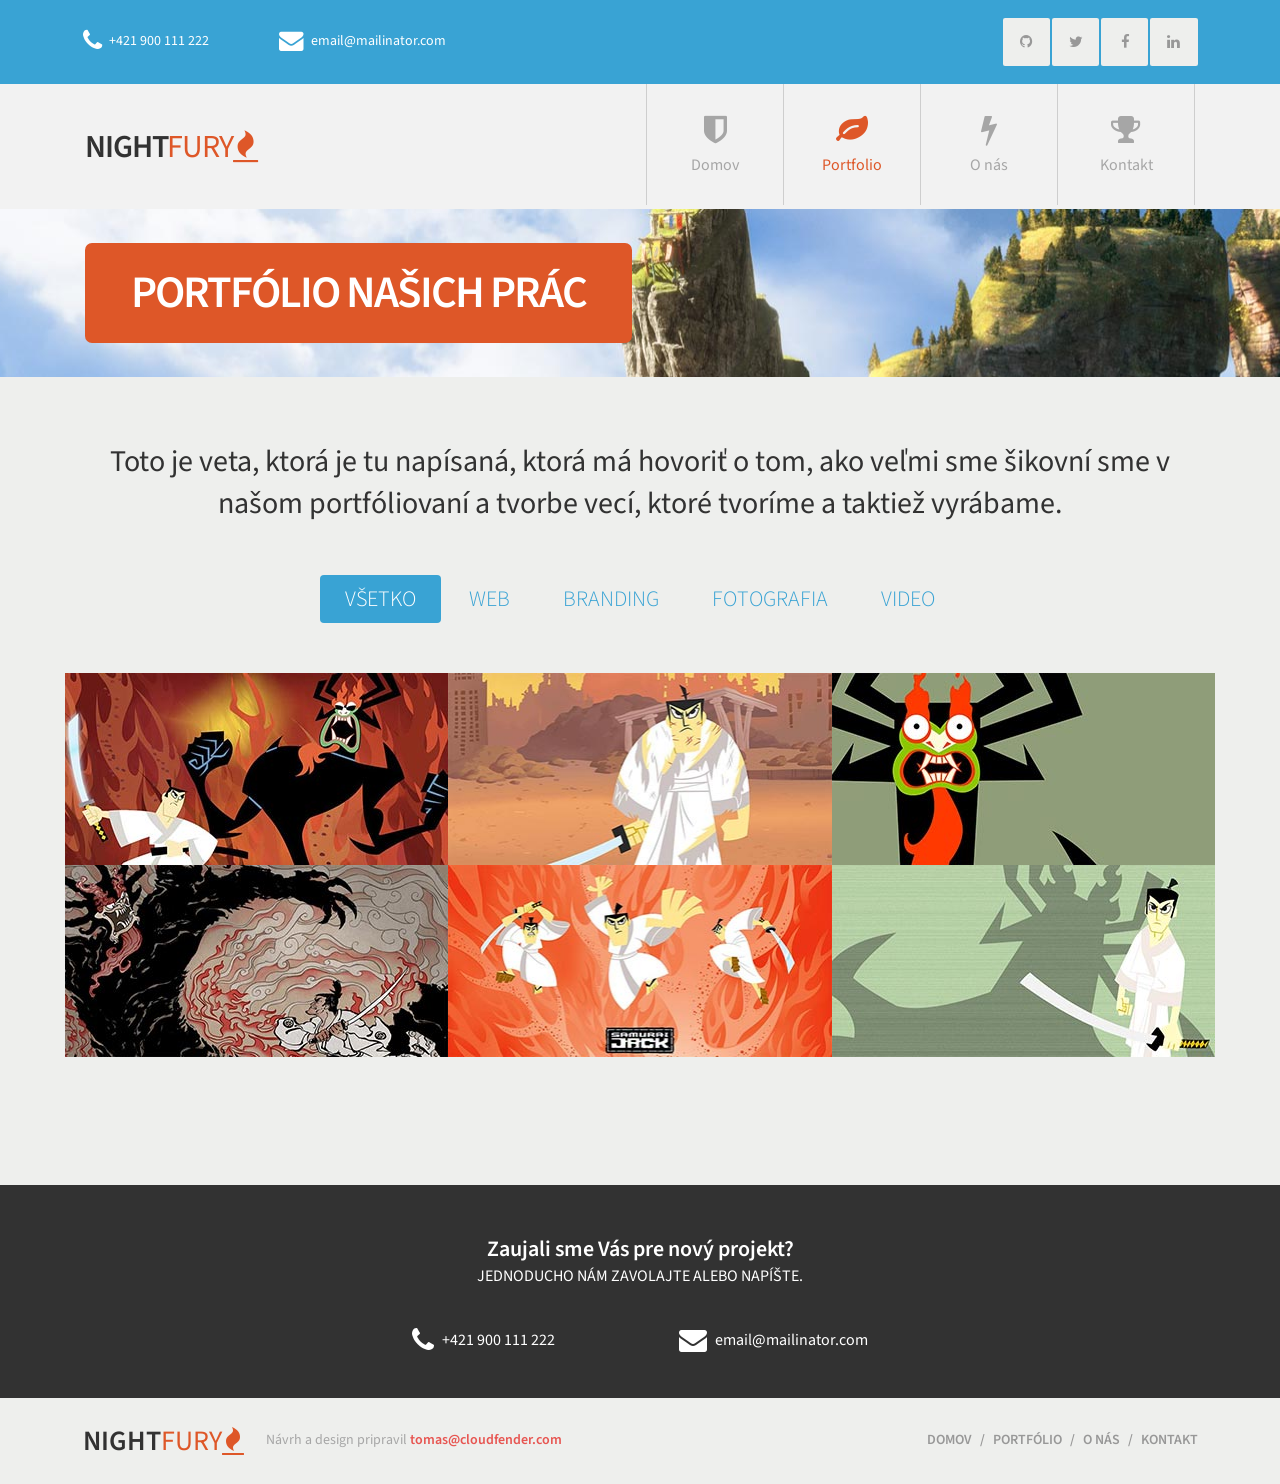
<file: index.html>
<!DOCTYPE html>
<html>
<head>
	<meta charset="utf-8">
	<title>Nightfury</title>

	<link rel="stylesheet" href="http://fonts.googleapis.com/css?family=Source+Sans+Pro:300,400,600&amp;subset=latin,latin-ext">
	<link rel="stylesheet" href="css/font-awesome.css">
	<link rel="stylesheet" href="css/normalize.css">
	<link rel="stylesheet" href="css/style.css">

	<meta name="viewport" content="width=device-width, initial-scale=1">

	<script src="js/jquery-2.1.1.min.js"></script>
	<!--[if lt IE 9]>
		<script src="http://cdnjs.cloudflare.com/ajax/libs/html5shiv/3.7.2/html5shiv.min.js"></script>
	<![endif]-->
</head>
<body>

	<header>
		<div class="contact-bar">
			<div class="container">
				<ul class="menu personal">
					<li><i class="fa fa-phone"></i><a href="tel:+421900111222">+421 900 111 222</a></li>
					<li><i class="fa fa-envelope"></i><a href="mailto:email@mailinator.com">email@mailinator.com</a></li>
				</ul>
				<ul class="menu social">
					<li><a href="#" class="social-icon"><i class="fa fa-github"></i></a></li>
					<li><a href="#" class="social-icon"><i class="fa fa-twitter"></i></a></li>
					<li><a href="#" class="social-icon"><i class="fa fa-facebook"></i></a></li>
					<li><a href="#" class="social-icon"><i class="fa fa-linkedin"></i></a></li>
				</ul>
			</div>
		</div>
		<div class="nav-bar">
			<div class="container">
				<h1 class="logo">
					<a href="#">
						<strong>NIGHT</strong>FURY<i class="fa fa-fire"></i>
					</a>
				</h1>

				<nav class="group">
					<ul class="menu navigation">
						<li><a href="index.html"><i class="fa fa-shield fa-2x"></i> Domov</a></li>
						<li class="selected"><a href="portfolio.html"><i class="fa fa-leaf fa-2x"></i> Portfolio</a></li>
						<li><a href="about.html"><i class="fa fa-bolt fa-2x"></i> O nás</a></li>
						<li><a href="contact.html"><i class="fa fa-trophy fa-2x"></i> Kontakt</a></li>
					</ul>
				</nav>
			</div>
		</div>
	</header>

	<main>
		<article>
			<header class="post-header">
				<div class="container">
					<h1 class="post-title">Portfólio našich prác</h1>
				</div>
			</header>
			<div class="post-content">
				<div class="container">

					<h2 class="text-center">Toto je veta, ktorá je tu napísaná, ktorá má hovoriť o tom, ako veľmi sme šikovní sme v našom portfóliovaní a tvorbe vecí, ktoré tvoríme a taktiež vyrábame.</h2>

					<ul class="menu controls">
						<li data-from="left" class="selected"><a href="#vsetko">Všetko</a></li>
						<li data-from="right"><a href="web.html">Web</a></li>
						<li data-from="left"><a href="branding.html">Branding</a></li>
						<li data-from="right"><a href="fotografia.html">Fotografia</a></li>
						<li data-from="left"><a href="video.html">Video</a></li>
					</ul>

				</div>

				<section class="gallery">
					<div class="gallery-set container" id="vsetko">
						<a href="img/samurai/image-1.jpg">
							<img src="img/samurai/thumb-1.jpg" height="192" width="383" alt="jackie boy">
						</a>
						<a href="img/samurai/image-2.jpg">
							<img src="img/samurai/thumb-2.jpg" height="192" width="383" alt="jackie boy">
						</a>
						<a href="img/samurai/image-3.jpg">
							<img src="img/samurai/thumb-3.jpg" height="192" width="383" alt="jackie boy">
						</a>
						<a href="img/samurai/image-4.jpg">
							<img src="img/samurai/thumb-4.jpg" height="192" width="383" alt="jackie boy">
						</a>
						<a href="img/samurai/image-5.jpg">
							<img src="img/samurai/thumb-5.jpg" height="192" width="383" alt="jackie boy">
						</a>
						<a href="img/samurai/image-6.jpg">
							<img src="img/samurai/thumb-6.jpg" height="192" width="383" alt="jackie boy">
						</a>
					</div>
				</section>
			</div>
		</article>
	</main>

	<aside class="pre-footer">
		<div class="container">
			<p>
				<strong>Zaujali sme Vás pre nový projekt?</strong>
				Jednoducho nám zavolajte alebo napíšte.
			</p>

			<ul class="menu personal">
				<li><i class="fa fa-phone"></i><a href="tel:+421900111222">+421 900 111 222</a></li>
				<li><i class="fa fa-envelope"></i><a href="mailto:email@mailinator.com">email@mailinator.com</a></li>
			</ul>
		</div>
	</aside>

	<footer>
		<div class="container">
			<p class="logo">
				<strong>NIGHT</strong>FURY<i class="fa fa-fire"></i>
			</p>
			<p class="author">
				Návrh a design pripravil <a href="mailto:tomas@cloudfender.com">tomas@cloudfender.com</a>
			</p>
			<ul class="menu nav-footer">
				<li><a href="index.html">Domov</a></li>
				<li><a href="portfolio.html">Portfólio</a></li>
				<li><a href="about.html">O nás</a></li>
				<li><a href="contact.html">Kontakt</a></li>
			</ul>
		</div>
	</footer>

	<!-- scripts -->
	<script src="js/lightbox.js"></script>

</body>
</html>
</file>
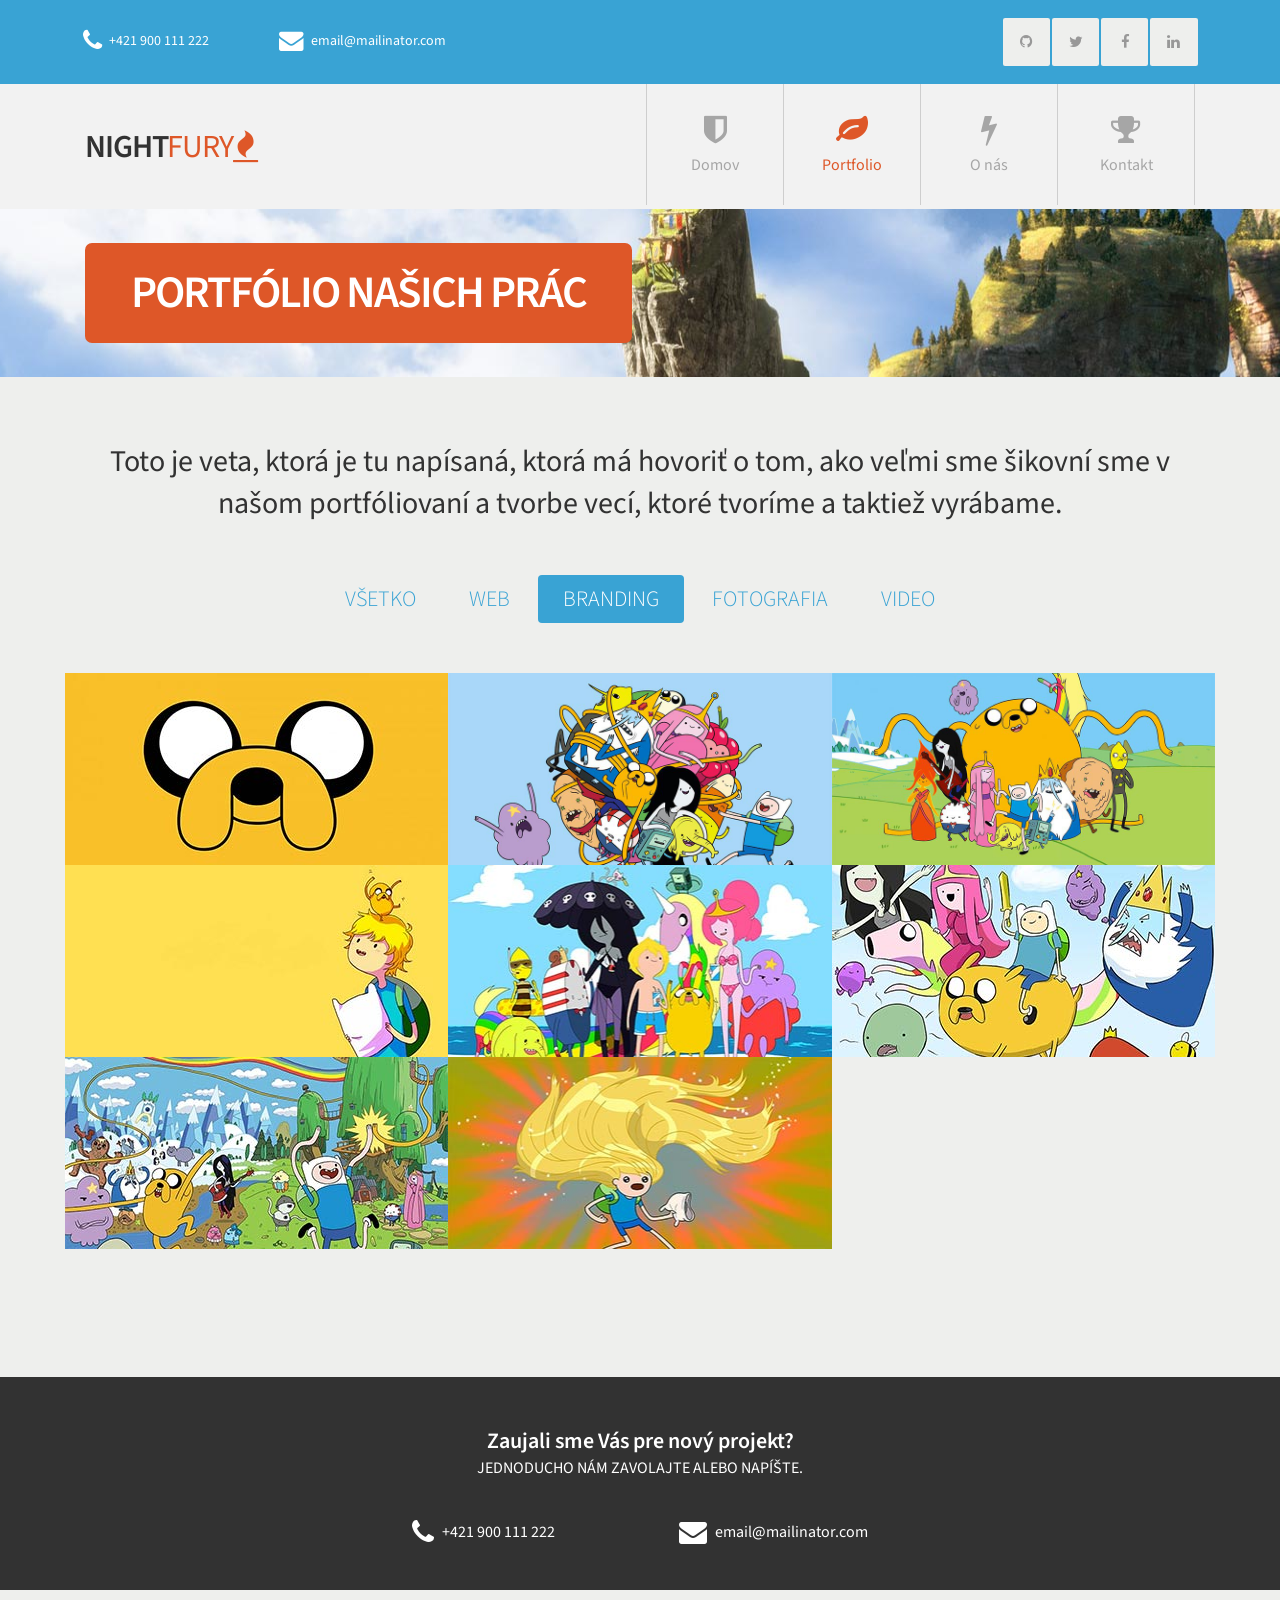
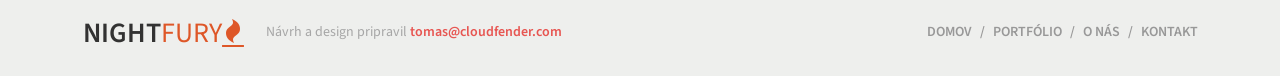
<file: branding.html>
<!DOCTYPE html>
<html>
<head>
	<meta charset="utf-8">
	<title>Nightfury</title>

	<link rel="stylesheet" href="http://fonts.googleapis.com/css?family=Source+Sans+Pro:300,400,600&amp;subset=latin,latin-ext">
	<link rel="stylesheet" href="css/font-awesome.css">
	<link rel="stylesheet" href="css/normalize.css">
	<link rel="stylesheet" href="css/style.css">

	<meta name="viewport" content="width=device-width, initial-scale=1">

	<script src="js/jquery-2.1.1.min.js"></script>
	<!--[if lt IE 9]>
		<script src="http://cdnjs.cloudflare.com/ajax/libs/html5shiv/3.7.2/html5shiv.min.js"></script>
	<![endif]-->
</head>
<body>

	<header>
		<div class="contact-bar">
			<div class="container">
				<ul class="menu personal">
					<li><i class="fa fa-phone"></i><a href="tel:+421900111222">+421 900 111 222</a></li>
					<li><i class="fa fa-envelope"></i><a href="mailto:email@mailinator.com">email@mailinator.com</a></li>
				</ul>
				<ul class="menu social">
					<li><a href="#" class="social-icon"><i class="fa fa-github"></i></a></li>
					<li><a href="#" class="social-icon"><i class="fa fa-twitter"></i></a></li>
					<li><a href="#" class="social-icon"><i class="fa fa-facebook"></i></a></li>
					<li><a href="#" class="social-icon"><i class="fa fa-linkedin"></i></a></li>
				</ul>
			</div>
		</div>
		<div class="nav-bar">
			<div class="container">
				<h1 class="logo">
					<a href="#">
						<strong>NIGHT</strong>FURY<i class="fa fa-fire"></i>
					</a>
				</h1>

				<nav class="group">
					<ul class="menu navigation">
						<li><a href="index.html"><i class="fa fa-shield fa-2x"></i> Domov</a></li>
						<li class="selected"><a href="portfolio.html"><i class="fa fa-leaf fa-2x"></i> Portfolio</a></li>
						<li><a href="about.html"><i class="fa fa-bolt fa-2x"></i> O nás</a></li>
						<li><a href="contact.html"><i class="fa fa-trophy fa-2x"></i> Kontakt</a></li>
					</ul>
				</nav>
			</div>
		</div>
	</header>

	<main>
		<article>
			<header class="post-header">
				<div class="container">
					<h1 class="post-title">Portfólio našich prác</h1>
				</div>
			</header>
			<div class="post-content">
				<div class="container">

					<h2 class="text-center">Toto je veta, ktorá je tu napísaná, ktorá má hovoriť o tom, ako veľmi sme šikovní sme v našom portfóliovaní a tvorbe vecí, ktoré tvoríme a taktiež vyrábame.</h2>

					<ul class="menu controls">
						<li data-from="left"><a href="index.html">Všetko</a></li>
						<li data-from="right"><a href="web.html">Web</a></li>
						<li data-from="left" class="selected"><a href="#branding">Branding</a></li>
						<li data-from="right"><a href="fotografia.html">Fotografia</a></li>
						<li data-from="left"><a href="video.html">Video</a></li>
					</ul>

				</div>

				<section class="gallery">
					<div class="gallery-set container" id="branding">
						<a href="img/adventure/image-1.jpg">
							<img src="img/adventure/thumb-1.jpg" height="192" width="383" alt="the dog the human">
						</a>
						<a href="img/adventure/image-2.jpg">
							<img src="img/adventure/thumb-2.jpg" height="192" width="383" alt="the dog the human">
						</a>
						<a href="img/adventure/image-3.jpg">
							<img src="img/adventure/thumb-3.jpg" height="192" width="383" alt="the dog the human">
						</a>
						<a href="img/adventure/image-4.jpg">
							<img src="img/adventure/thumb-4.jpg" height="192" width="383" alt="the dog the human">
						</a>
						<a href="img/adventure/image-5.jpg">
							<img src="img/adventure/thumb-5.jpg" height="192" width="383" alt="the dog the human">
						</a>
						<a href="img/adventure/image-6.jpg">
							<img src="img/adventure/thumb-6.jpg" height="192" width="383" alt="the dog the human">
						</a>
						<a href="img/adventure/image-7.jpg">
							<img src="img/adventure/thumb-7.jpg" height="192" width="383" alt="the dog the human">
						</a>
						<a href="img/adventure/image-8.jpg">
							<img src="img/adventure/thumb-8.jpg" height="192" width="383" alt="the dog the human">
						</a>
					</div>
				</section>
			</div>
		</article>
	</main>

	<aside class="pre-footer">
		<div class="container">
			<p>
				<strong>Zaujali sme Vás pre nový projekt?</strong>
				Jednoducho nám zavolajte alebo napíšte.
			</p>

			<ul class="menu personal">
				<li><i class="fa fa-phone"></i><a href="tel:+421900111222">+421 900 111 222</a></li>
				<li><i class="fa fa-envelope"></i><a href="mailto:email@mailinator.com">email@mailinator.com</a></li>
			</ul>
		</div>
	</aside>

	<footer>
		<div class="container">
			<p class="logo">
				<strong>NIGHT</strong>FURY<i class="fa fa-fire"></i>
			</p>
			<p class="author">
				Návrh a design pripravil <a href="mailto:tomas@cloudfender.com">tomas@cloudfender.com</a>
			</p>
			<ul class="menu nav-footer">
				<li><a href="index.html">Domov</a></li>
				<li><a href="portfolio.html">Portfólio</a></li>
				<li><a href="about.html">O nás</a></li>
				<li><a href="contact.html">Kontakt</a></li>
			</ul>
		</div>
	</footer>

	<!-- scripts -->
	<script src="js/lightbox.js"></script>

</body>
</html>
</file>
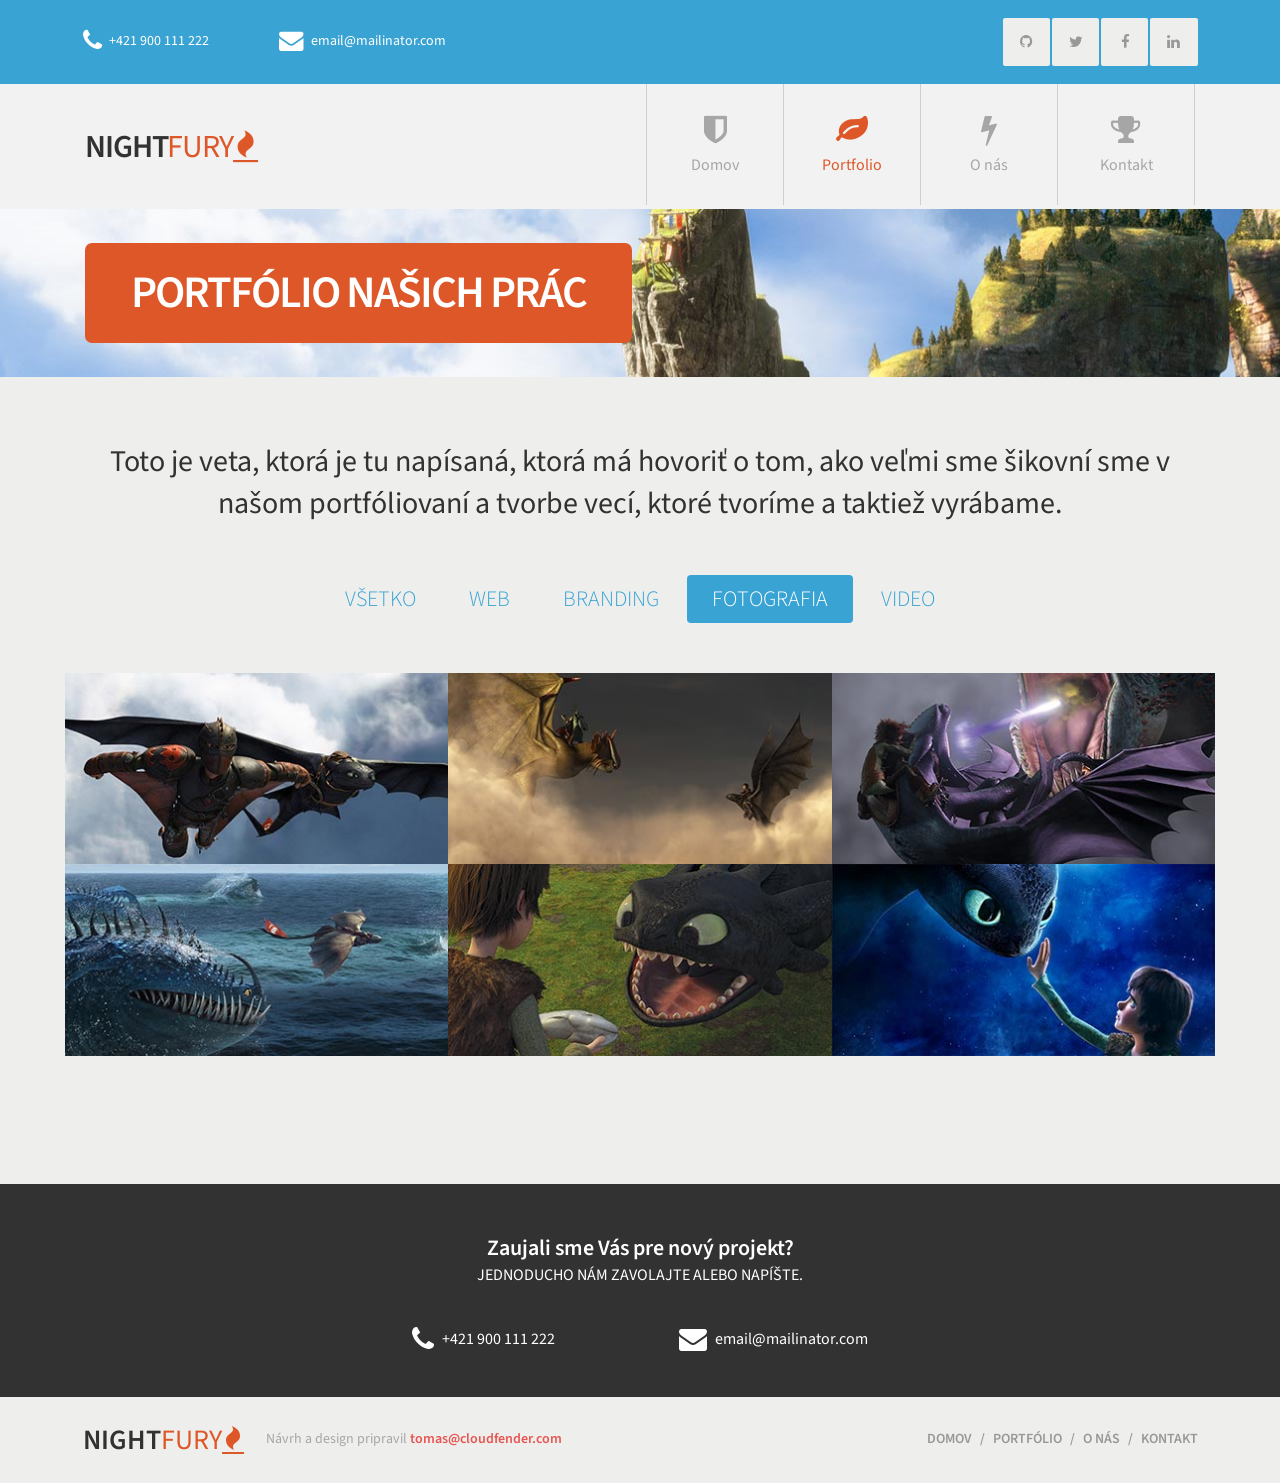
<file: fotografia.html>
<!DOCTYPE html>
<html>
<head>
	<meta charset="utf-8">
	<title>Nightfury</title>

	<link rel="stylesheet" href="http://fonts.googleapis.com/css?family=Source+Sans+Pro:300,400,600&amp;subset=latin,latin-ext">
	<link rel="stylesheet" href="css/font-awesome.css">
	<link rel="stylesheet" href="css/normalize.css">
	<link rel="stylesheet" href="css/style.css">

	<meta name="viewport" content="width=device-width, initial-scale=1">

	<script src="js/jquery-2.1.1.min.js"></script>
	<!--[if lt IE 9]>
		<script src="http://cdnjs.cloudflare.com/ajax/libs/html5shiv/3.7.2/html5shiv.min.js"></script>
	<![endif]-->
</head>
<body>

	<header>
		<div class="contact-bar">
			<div class="container">
				<ul class="menu personal">
					<li><i class="fa fa-phone"></i><a href="tel:+421900111222">+421 900 111 222</a></li>
					<li><i class="fa fa-envelope"></i><a href="mailto:email@mailinator.com">email@mailinator.com</a></li>
				</ul>
				<ul class="menu social">
					<li><a href="#" class="social-icon"><i class="fa fa-github"></i></a></li>
					<li><a href="#" class="social-icon"><i class="fa fa-twitter"></i></a></li>
					<li><a href="#" class="social-icon"><i class="fa fa-facebook"></i></a></li>
					<li><a href="#" class="social-icon"><i class="fa fa-linkedin"></i></a></li>
				</ul>
			</div>
		</div>
		<div class="nav-bar">
			<div class="container">
				<h1 class="logo">
					<a href="#">
						<strong>NIGHT</strong>FURY<i class="fa fa-fire"></i>
					</a>
				</h1>

				<nav class="group">
					<ul class="menu navigation">
						<li><a href="index.html"><i class="fa fa-shield fa-2x"></i> Domov</a></li>
						<li class="selected"><a href="portfolio.html"><i class="fa fa-leaf fa-2x"></i> Portfolio</a></li>
						<li><a href="about.html"><i class="fa fa-bolt fa-2x"></i> O nás</a></li>
						<li><a href="contact.html"><i class="fa fa-trophy fa-2x"></i> Kontakt</a></li>
					</ul>
				</nav>
			</div>
		</div>
	</header>

	<main>
		<article>
			<header class="post-header">
				<div class="container">
					<h1 class="post-title">Portfólio našich prác</h1>
				</div>
			</header>
			<div class="post-content">
				<div class="container">

					<h2 class="text-center">Toto je veta, ktorá je tu napísaná, ktorá má hovoriť o tom, ako veľmi sme šikovní sme v našom portfóliovaní a tvorbe vecí, ktoré tvoríme a taktiež vyrábame.</h2>

					<ul class="menu controls">
						<li data-from="left"><a href="index.html">Všetko</a></li>
						<li data-from="right"><a href="web.html">Web</a></li>
						<li data-from="left"><a href="#branding">Branding</a></li>
						<li data-from="right" class="selected"><a href="#fotografia">Fotografia</a></li>
						<li data-from="left"><a href="video.html">Video</a></li>
					</ul>

				</div>

				<section class="gallery">
					<div class="gallery-set container" id="fotografia">
						<a href="img/dragon/image-1.jpg">
							<img src="img/dragon/thumb-1.jpg" height="192" width="383" alt="training dragons">
						</a>
						<a href="img/dragon/image-2.jpg">
							<img src="img/dragon/thumb-2.jpg" height="192" width="383" alt="training dragons">
						</a>
						<a href="img/dragon/image-3.jpg">
							<img src="img/dragon/thumb-3.jpg" height="192" width="383" alt="training dragons">
						</a>
						<a href="img/dragon/image-4.jpg">
							<img src="img/dragon/thumb-4.jpg" height="192" width="383" alt="training dragons">
						</a>
						<a href="img/dragon/image-5.jpg">
							<img src="img/dragon/thumb-5.jpg" height="192" width="383" alt="training dragons">
						</a>
						<a href="img/dragon/image-6.jpg">
							<img src="img/dragon/thumb-6.jpg" height="192" width="383" alt="training dragons">
						</a>
					</div>
				</section>
			</div>
		</article>
	</main>

	<aside class="pre-footer">
		<div class="container">
			<p>
				<strong>Zaujali sme Vás pre nový projekt?</strong>
				Jednoducho nám zavolajte alebo napíšte.
			</p>

			<ul class="menu personal">
				<li><i class="fa fa-phone"></i><a href="tel:+421900111222">+421 900 111 222</a></li>
				<li><i class="fa fa-envelope"></i><a href="mailto:email@mailinator.com">email@mailinator.com</a></li>
			</ul>
		</div>
	</aside>

	<footer>
		<div class="container">
			<p class="logo">
				<strong>NIGHT</strong>FURY<i class="fa fa-fire"></i>
			</p>
			<p class="author">
				Návrh a design pripravil <a href="mailto:tomas@cloudfender.com">tomas@cloudfender.com</a>
			</p>
			<ul class="menu nav-footer">
				<li><a href="index.html">Domov</a></li>
				<li><a href="portfolio.html">Portfólio</a></li>
				<li><a href="about.html">O nás</a></li>
				<li><a href="contact.html">Kontakt</a></li>
			</ul>
		</div>
	</footer>

	<!-- scripts -->
	<script src="js/lightbox.js"></script>

</body>
</html>
</file>
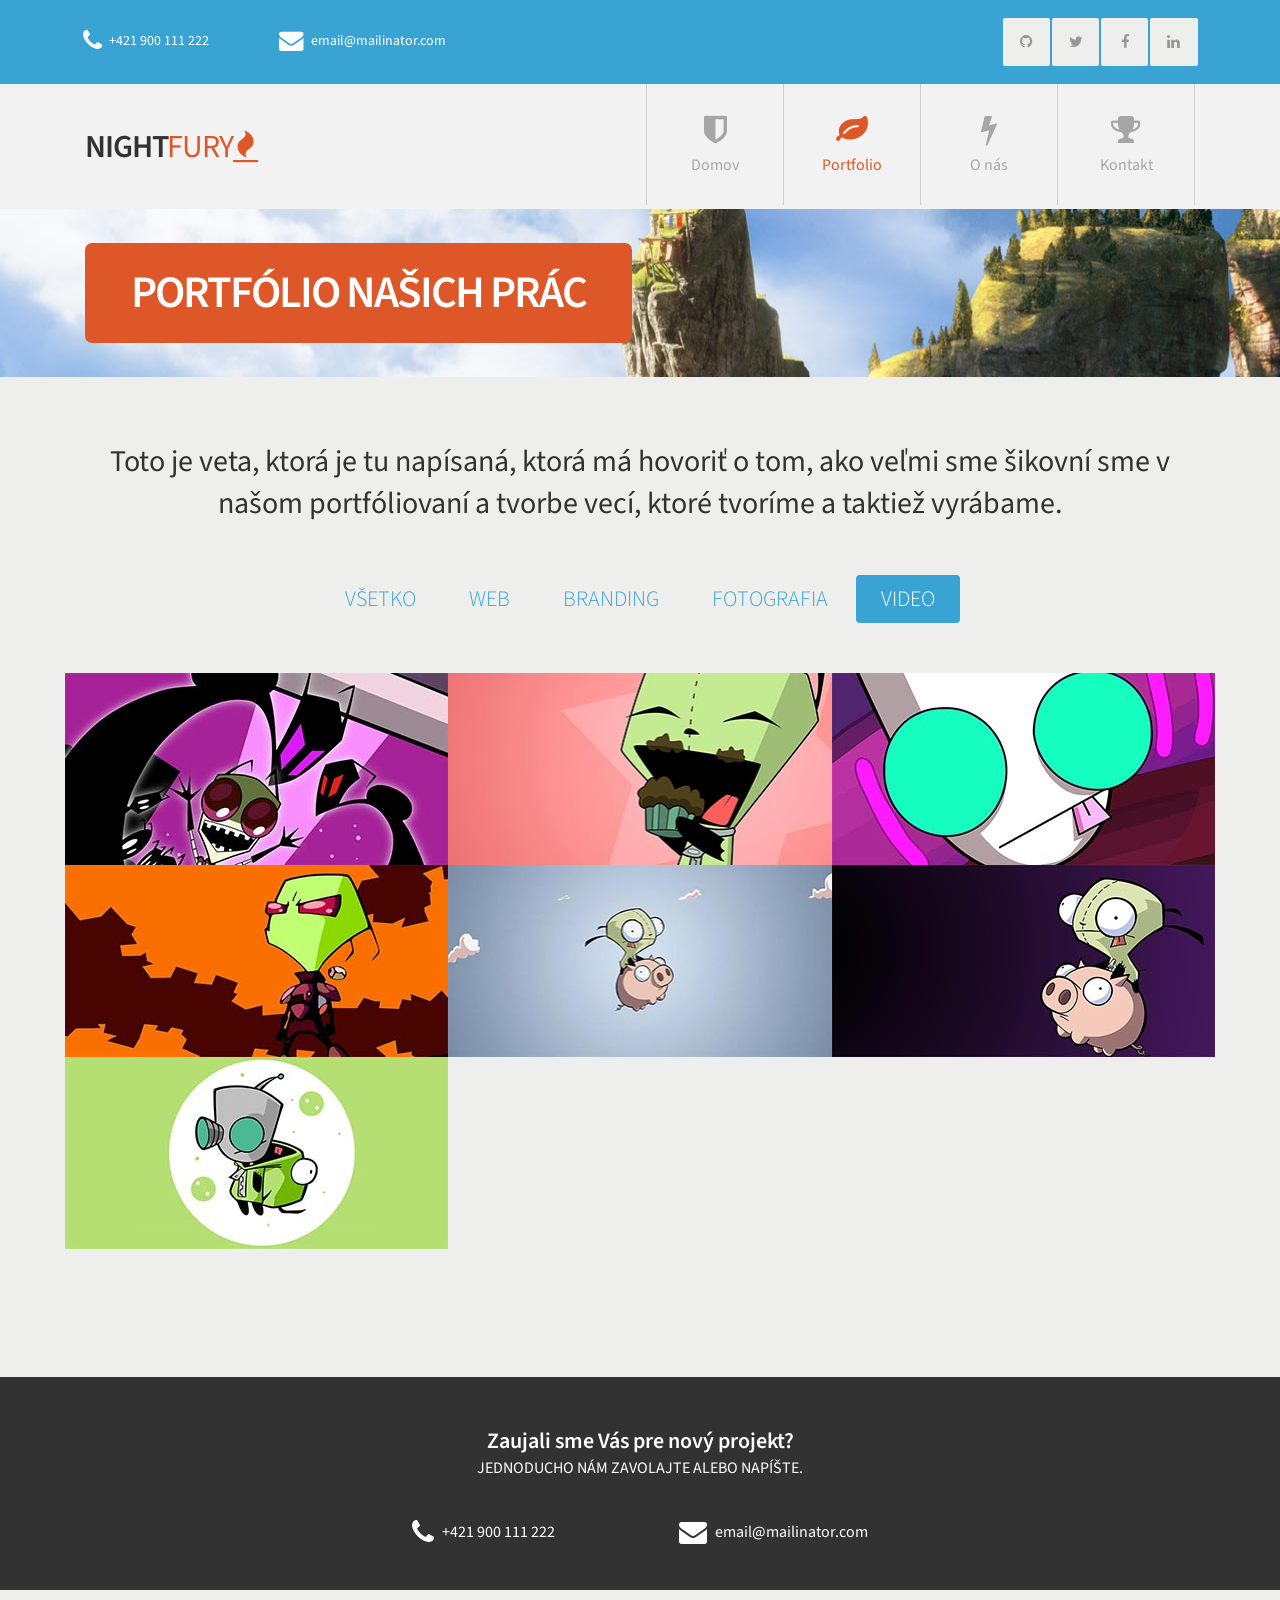
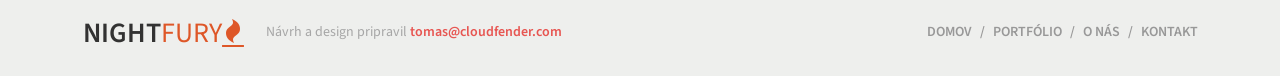
<file: video.html>
<!DOCTYPE html>
<html>
<head>
	<meta charset="utf-8">
	<title>Nightfury</title>

	<link rel="stylesheet" href="http://fonts.googleapis.com/css?family=Source+Sans+Pro:300,400,600&amp;subset=latin,latin-ext">
	<link rel="stylesheet" href="css/font-awesome.css">
	<link rel="stylesheet" href="css/normalize.css">
	<link rel="stylesheet" href="css/style.css">

	<meta name="viewport" content="width=device-width, initial-scale=1">

	<script src="js/jquery-2.1.1.min.js"></script>
	<!--[if lt IE 9]>
		<script src="http://cdnjs.cloudflare.com/ajax/libs/html5shiv/3.7.2/html5shiv.min.js"></script>
	<![endif]-->
</head>
<body>

	<header>
		<div class="contact-bar">
			<div class="container">
				<ul class="menu personal">
					<li><i class="fa fa-phone"></i><a href="tel:+421900111222">+421 900 111 222</a></li>
					<li><i class="fa fa-envelope"></i><a href="mailto:email@mailinator.com">email@mailinator.com</a></li>
				</ul>
				<ul class="menu social">
					<li><a href="#" class="social-icon"><i class="fa fa-github"></i></a></li>
					<li><a href="#" class="social-icon"><i class="fa fa-twitter"></i></a></li>
					<li><a href="#" class="social-icon"><i class="fa fa-facebook"></i></a></li>
					<li><a href="#" class="social-icon"><i class="fa fa-linkedin"></i></a></li>
				</ul>
			</div>
		</div>
		<div class="nav-bar">
			<div class="container">
				<h1 class="logo">
					<a href="#">
						<strong>NIGHT</strong>FURY<i class="fa fa-fire"></i>
					</a>
				</h1>

				<nav class="group">
					<ul class="menu navigation">
						<li><a href="index.html"><i class="fa fa-shield fa-2x"></i> Domov</a></li>
						<li class="selected"><a href="portfolio.html"><i class="fa fa-leaf fa-2x"></i> Portfolio</a></li>
						<li><a href="about.html"><i class="fa fa-bolt fa-2x"></i> O nás</a></li>
						<li><a href="contact.html"><i class="fa fa-trophy fa-2x"></i> Kontakt</a></li>
					</ul>
				</nav>
			</div>
		</div>
	</header>

	<main>
		<article>
			<header class="post-header">
				<div class="container">
					<h1 class="post-title">Portfólio našich prác</h1>
				</div>
			</header>
			<div class="post-content">
				<div class="container">

					<h2 class="text-center">Toto je veta, ktorá je tu napísaná, ktorá má hovoriť o tom, ako veľmi sme šikovní sme v našom portfóliovaní a tvorbe vecí, ktoré tvoríme a taktiež vyrábame.</h2>

					<ul class="menu controls">
						<li data-from="left"><a href="index.html">Všetko</a></li>
						<li data-from="right"><a href="web.html">Web</a></li>
						<li data-from="left"><a href="branding.html">Branding</a></li>
						<li data-from="right"><a href="fotografia.html">Fotografia</a></li>
						<li data-from="left" class="selected"><a href="#video">Video</a></li>
					</ul>

				</div>

				<section class="gallery">
					<div class="gallery-set container" id="video">
						<a href="img/zim/image-1.jpg">
							<img src="img/zim/thumb-1.jpg" height="192" width="383" alt="space invader">
						</a>
						<a href="img/zim/image-2.jpg">
							<img src="img/zim/thumb-2.jpg" height="192" width="383" alt="space invader">
						</a>
						<a href="img/zim/image-3.jpg">
							<img src="img/zim/thumb-3.jpg" height="192" width="383" alt="space invader">
						</a>
						<a href="img/zim/image-4.jpg">
							<img src="img/zim/thumb-4.jpg" height="192" width="383" alt="space invader">
						</a>
						<a href="img/zim/image-5.jpg">
							<img src="img/zim/thumb-5.jpg" height="192" width="383" alt="space invader">
						</a>
						<a href="img/zim/image-6.jpg">
							<img src="img/zim/thumb-6.jpg" height="192" width="383" alt="space invader">
						</a>
						<a href="img/zim/image-7.jpg">
							<img src="img/zim/thumb-7.jpg" height="192" width="383" alt="space invader">
						</a>
					</div>
				</section>
			</div>
		</article>
	</main>

	<aside class="pre-footer">
		<div class="container">
			<p>
				<strong>Zaujali sme Vás pre nový projekt?</strong>
				Jednoducho nám zavolajte alebo napíšte.
			</p>

			<ul class="menu personal">
				<li><i class="fa fa-phone"></i><a href="tel:+421900111222">+421 900 111 222</a></li>
				<li><i class="fa fa-envelope"></i><a href="mailto:email@mailinator.com">email@mailinator.com</a></li>
			</ul>
		</div>
	</aside>

	<footer>
		<div class="container">
			<p class="logo">
				<strong>NIGHT</strong>FURY<i class="fa fa-fire"></i>
			</p>
			<p class="author">
				Návrh a design pripravil <a href="mailto:tomas@cloudfender.com">tomas@cloudfender.com</a>
			</p>
			<ul class="menu nav-footer">
				<li><a href="index.html">Domov</a></li>
				<li><a href="portfolio.html">Portfólio</a></li>
				<li><a href="about.html">O nás</a></li>
				<li><a href="contact.html">Kontakt</a></li>
			</ul>
		</div>
	</footer>

	<!-- scripts -->
	<script src="js/lightbox.js"></script>

</body>
</html>
</file>
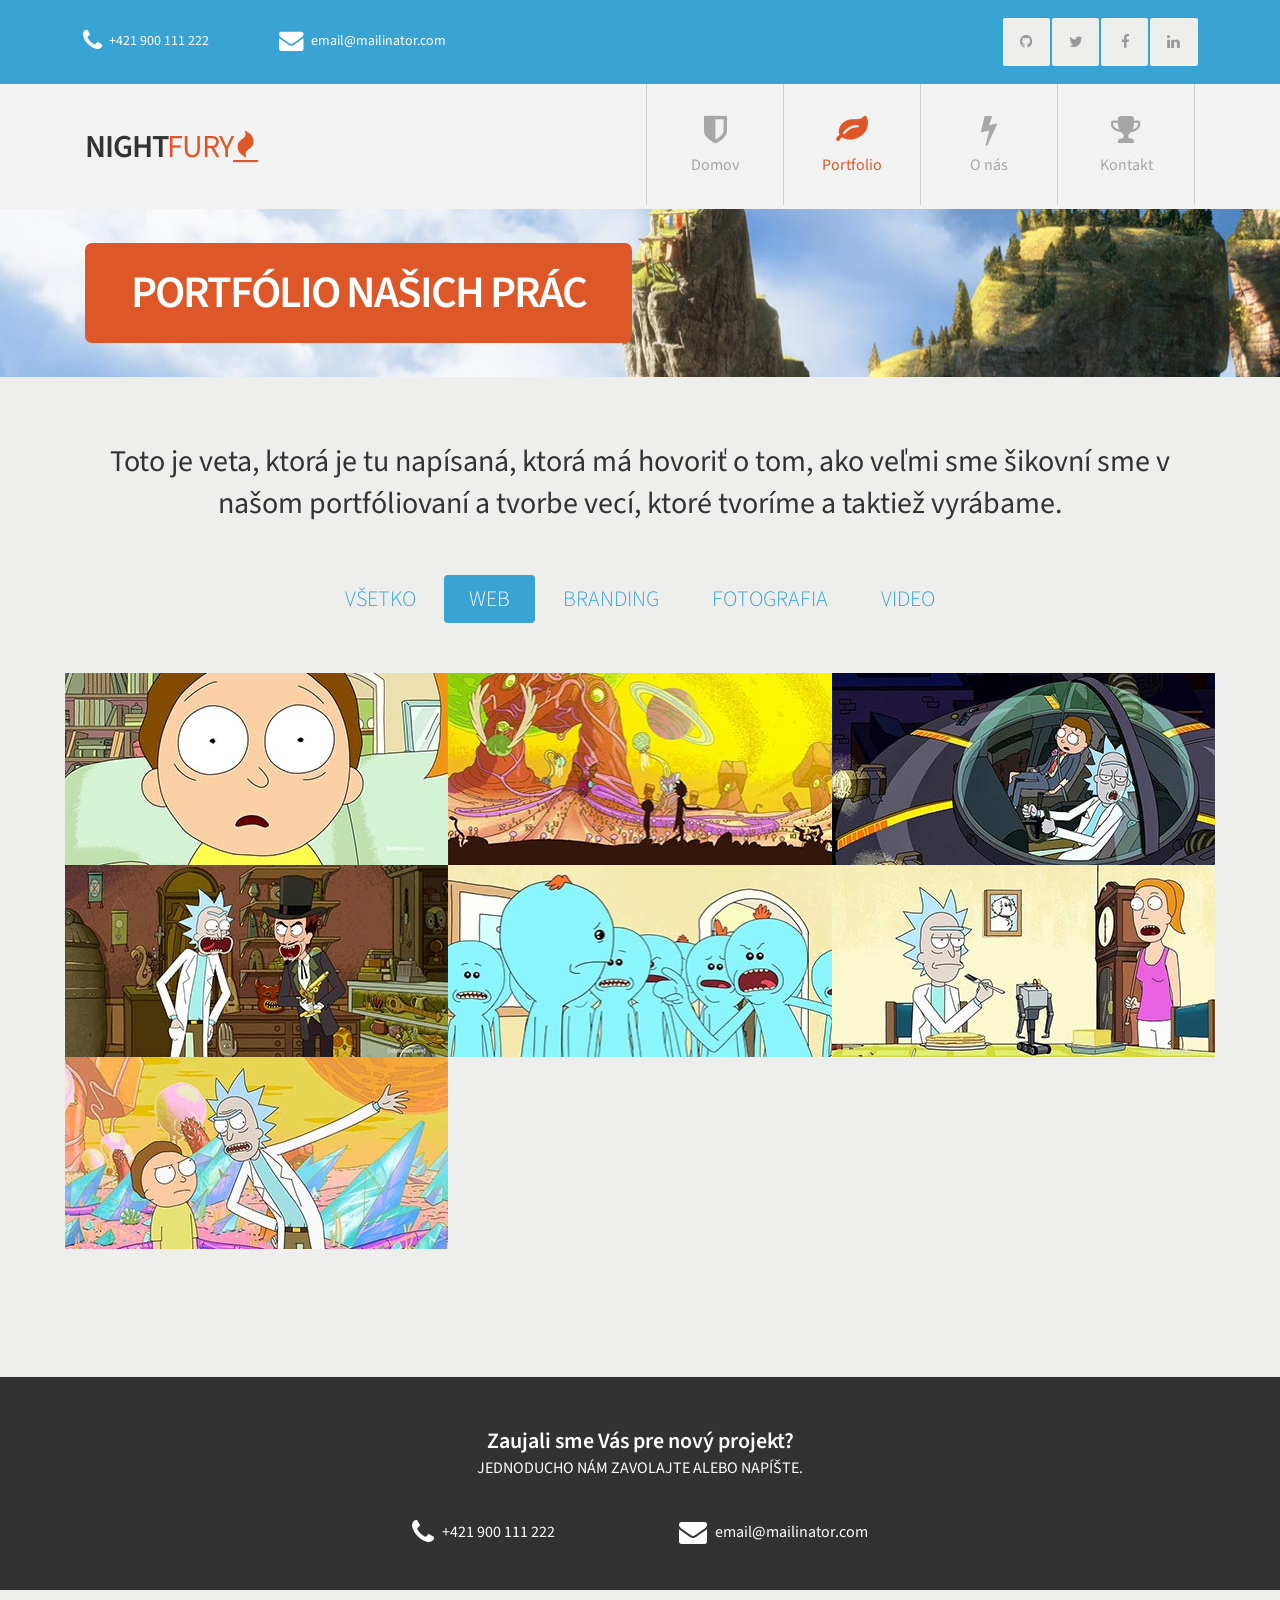
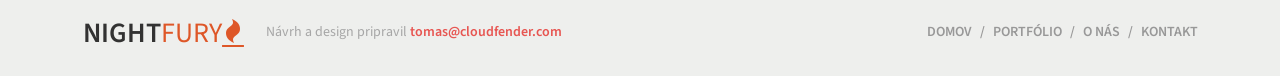
<file: web.html>
<!DOCTYPE html>
<html>
<head>
	<meta charset="utf-8">
	<title>Nightfury</title>

	<link rel="stylesheet" href="http://fonts.googleapis.com/css?family=Source+Sans+Pro:300,400,600&amp;subset=latin,latin-ext">
	<link rel="stylesheet" href="css/font-awesome.css">
	<link rel="stylesheet" href="css/normalize.css">
	<link rel="stylesheet" href="css/style.css">

	<meta name="viewport" content="width=device-width, initial-scale=1">

	<script src="js/jquery-2.1.1.min.js"></script>
	<!--[if lt IE 9]>
		<script src="http://cdnjs.cloudflare.com/ajax/libs/html5shiv/3.7.2/html5shiv.min.js"></script>
	<![endif]-->
</head>
<body>

	<header>
		<div class="contact-bar">
			<div class="container">
				<ul class="menu personal">
					<li><i class="fa fa-phone"></i><a href="tel:+421900111222">+421 900 111 222</a></li>
					<li><i class="fa fa-envelope"></i><a href="mailto:email@mailinator.com">email@mailinator.com</a></li>
				</ul>
				<ul class="menu social">
					<li><a href="#" class="social-icon"><i class="fa fa-github"></i></a></li>
					<li><a href="#" class="social-icon"><i class="fa fa-twitter"></i></a></li>
					<li><a href="#" class="social-icon"><i class="fa fa-facebook"></i></a></li>
					<li><a href="#" class="social-icon"><i class="fa fa-linkedin"></i></a></li>
				</ul>
			</div>
		</div>
		<div class="nav-bar">
			<div class="container">
				<h1 class="logo">
					<a href="#">
						<strong>NIGHT</strong>FURY<i class="fa fa-fire"></i>
					</a>
				</h1>

				<nav class="group">
					<ul class="menu navigation">
						<li><a href="index.html"><i class="fa fa-shield fa-2x"></i> Domov</a></li>
						<li class="selected"><a href="portfolio.html"><i class="fa fa-leaf fa-2x"></i> Portfolio</a></li>
						<li><a href="about.html"><i class="fa fa-bolt fa-2x"></i> O nás</a></li>
						<li><a href="contact.html"><i class="fa fa-trophy fa-2x"></i> Kontakt</a></li>
					</ul>
				</nav>
			</div>
		</div>
	</header>

	<main>
		<article>
			<header class="post-header">
				<div class="container">
					<h1 class="post-title">Portfólio našich prác</h1>
				</div>
			</header>
			<div class="post-content">
				<div class="container">

					<h2 class="text-center">Toto je veta, ktorá je tu napísaná, ktorá má hovoriť o tom, ako veľmi sme šikovní sme v našom portfóliovaní a tvorbe vecí, ktoré tvoríme a taktiež vyrábame.</h2>

					<ul class="menu controls">
						<li data-from="left"><a href="index.html">Všetko</a></li>
						<li data-from="right" class="selected"><a href="#web">Web</a></li>
						<li data-from="left"><a href="branding.html">Branding</a></li>
						<li data-from="right"><a href="fotografia.html">Fotografia</a></li>
						<li data-from="left"><a href="video.html">Video</a></li>
					</ul>

				</div>

				<section class="gallery">
					<div class="gallery-set container" id="web">
						<a href="img/morty/image-1.jpg">
							<img src="img/morty/thumb-1.jpg" height="192" width="383" alt="rick and morty">
						</a>
						<a href="img/morty/image-2.jpg">
							<img src="img/morty/thumb-2.jpg" height="192" width="383" alt="rick and morty">
						</a>
						<a href="img/morty/image-3.jpg">
							<img src="img/morty/thumb-3.jpg" height="192" width="383" alt="rick and morty">
						</a>
						<a href="img/morty/image-4.jpg">
							<img src="img/morty/thumb-4.jpg" height="192" width="383" alt="rick and morty">
						</a>
						<a href="img/morty/image-5.jpg">
							<img src="img/morty/thumb-5.jpg" height="192" width="383" alt="rick and morty">
						</a>
						<a href="img/morty/image-6.jpg">
							<img src="img/morty/thumb-6.jpg" height="192" width="383" alt="rick and morty">
						</a>
						<a href="img/morty/image-7.jpg">
							<img src="img/morty/thumb-7.jpg" height="192" width="383" alt="rick and morty">
						</a>
					</div>
				</section>
			</div>
		</article>
	</main>

	<aside class="pre-footer">
		<div class="container">
			<p>
				<strong>Zaujali sme Vás pre nový projekt?</strong>
				Jednoducho nám zavolajte alebo napíšte.
			</p>

			<ul class="menu personal">
				<li><i class="fa fa-phone"></i><a href="tel:+421900111222">+421 900 111 222</a></li>
				<li><i class="fa fa-envelope"></i><a href="mailto:email@mailinator.com">email@mailinator.com</a></li>
			</ul>
		</div>
	</aside>

	<footer>
		<div class="container">
			<p class="logo">
				<strong>NIGHT</strong>FURY<i class="fa fa-fire"></i>
			</p>
			<p class="author">
				Návrh a design pripravil <a href="mailto:tomas@cloudfender.com">tomas@cloudfender.com</a>
			</p>
			<ul class="menu nav-footer">
				<li><a href="index.html">Domov</a></li>
				<li><a href="portfolio.html">Portfólio</a></li>
				<li><a href="about.html">O nás</a></li>
				<li><a href="contact.html">Kontakt</a></li>
			</ul>
		</div>
	</footer>

	<!-- scripts -->
	<script src="js/lightbox.js"></script>

</body>
</html>
</file>
<file: css/style.css>
/**
 * GENERAL
 */
html {
	box-sizing: border-box;
}

*, *:before, *:after {
	box-sizing: inherit;
}

body {
	color: #323232;
	font-size: 100%;
	font-family: 'Source Sans Pro', sans-serif;
	-webkit-font-smoothing: antialiased;
	background: #eeefed;
}

.container:before,
.group:before,
.menu:before,
.container:after,
.group:after,
.menu:after {
    content: " ";
    display: table;
}

.container:after,
.group:after,
.menu:after {
    clear: both;
}

a {
	text-decoration: none;
}

strong {
	font-weight: 600;
}

.menu {
	list-style: none;
	padding-left: 0;
	margin: 0;
}

.menu li {
	float: left;
}

.fa {
	vertical-align: middle;
}

.container {
	max-width: 1150px;
	padding: 0 1.25em; /* 20/16 */
	margin: 0 auto;
}



/* CONTACT */
.contact-bar,
.personal a {
	color: #fff;
}

.contact-bar {
	background: #39a3d4;
	font-size: 0.875em; /* 14/16 */
}

.personal {
	margin: 2.1em 0;
	width: 60%;
	float: left;
}

.social {
	margin: 1.32em 0;
	float: right;
}

.personal li {
	margin-right: 10.4633782%; /* 70/669 */
}

.personal li:last-child {
	margin-right: 0;
}

.personal .fa {
	font-size: 1.75em; /* 28/16 */
	margin-right: 0.3em;
}

.social .fa {
	font-size: 1.0625em; /* 17/16 */
}

.social-icon {
	display: block;

	width: 3.36em;
	height: 3.36em;
	line-height: 3.3em;

	color: #989898;
	background: #eeefed;
	text-align: center;

	border-radius: 0.15em;
	margin-left: 0.15em;
}

.social-icon:hover,
.social-icon:focus {
	color: #fff;
	background: #5bd0ec;
}



/* NAVIGATION */
.nav-bar {
	background: #f2f2f2;
}

.logo {
	font-size: 2em;
	float: left;
	margin: 1.24em 0;
}

.logo a {
	color: #de5728;
	font-weight: 400;
	letter-spacing: -0.035em;
}

.logo strong {
	color: #323232;
}

.logo .fa {
	position: relative;
	top: -0.06em;
}

.navigation {
	float: right;
}

.navigation .fa {
	display: block;
	padding-bottom: 0.26em;
}

.navigation li {
	border-left: 1px solid #cecece;
}

.navigation li:last-child {
	border-right: 1px solid #cecece;
}

.navigation a {
	color: #a6a6a6;
	display: block;
	padding: 1.85em 0;
	width: 8.5em; /* 136/16 */
	text-align: center;
}

.selected a,
.navigation a:hover,
.navigation a:focus {
	color: #de5728;
}



/* ARTICLE */
.text-center {
	text-align: center;
}

.post-header {
	background: url('../img/cover.jpg') center -340px no-repeat;
}

.post-title {
	color: #fff;
	font-size: 2.8125em; /* 45/16 */
	font-weight: 600;
	background: #de5728;
	padding: 0.4em 1.0222222222222221em; /* 18/45 */ /* 46/45 */
	border-radius: 0.15555555555555556em; /* 7/45 */
	display: inline-block;
	text-transform: uppercase;
	letter-spacing: -0.044444444em;
	margin: 0.75em 0; /* 35/45 */
}

.post-content {
	padding: 4em 0 8em;
}

.post-content h2 {
	color: #323232;
	font-weight: 400;
	font-size: 1.875em; /* 30/16 */
	line-height: 1.4em; /* 42/30 */
	margin-top: 0;
}

.controls {
	width: 100%;
	margin: 3.125em 0; /* 50/16 */
	text-align: center;
}

.controls li {
	float: none;
	display: inline-block;
}

.controls a {
	font-size: 1.375em; /* 22/16 */
	font-weight: 300;
	color: #39a3d4;
	text-transform: uppercase;
	padding: 0 1.1363636363636365em; /* 25/22 */
	line-height: 2.1818181818181817em; /* 48/22 */
	display: block;
}

.controls a:hover,
.controls a:focus,
.controls .selected a {
	color: #fff;
	background: #39a3d4;
	border-radius: 0.18181818181818182em; /* 4/22 */
}

.gallery {
	font-size: 0;
}

.gallery img {
	width: 33.333333333%;
	height: auto;
	max-width: 100%;
}

#overlay {
	background: rgba(0,0,0,.7);
	width: 100%;
	height: 100%;
	position: fixed;
	top: 0;
	left: 0;
	z-index: 20;
	text-align: center;
}

#overlay img {
	margin-top: 10%;
	border: 5px solid white;
	border-radius: 5px;
}



/* FOOTER */
.pre-footer {
	color: #fff;
	background: #323232;
	text-align: center;
}

.pre-footer .container {
	padding: 2em 0 2.7em 0;
}

.pre-footer p {
	font-size: 1em;
	text-transform: uppercase;
}

.pre-footer strong {
	font-size: 1.375em; /* 22/16 */
	font-weight: 600;
	text-transform: none;
	display: block;
}

.pre-footer .personal {
	width: 100%;
	margin: 1.5em 0 0;
}

.pre-footer li {
	float: none;
	display: inline-block;
}

footer {
	font-size: 0.875em; /* 14/16 */
}

footer .logo {
	color: #de5728;
	margin: .82em;
	margin-left: 0;
}

footer p {
	color: #a6a6a6;
	float: left;
}

footer p a {
	color: #e75652;
	font-weight: 600;
}

footer p,
footer .menu {
	margin: 2.2857142857142856em 0 2.2857142857142856em; /* 32/14 */ /* 32/14 */
}

footer .menu {
	font-weight: 600;
	text-transform: uppercase;
	float: right;
}

footer .menu a {
	color: #989898;
}

footer li:after {
	content: '/';
	color: #989898;
	margin: 0 0.5714285714285714em; /* 8/14 */
}

footer li:last-child:after {
	display: none;
}


/* MEDIA QUERIES */
@media ( max-width: 1150px ) {

	.nav-bar .container {
		padding-right: 0;
	}

	.navigation li:last-child {
		border-right: none;
	}

}

@media ( max-width: 840px ) {

	.logo {
		margin: .8em 0;
	}

	.navigation a {
		padding: 1em 0;
		width: 7.5em;
	}

	article {
		font-size: 85%;
	}

	.pre-footer {
		font-size: 90%;
	}

	.post-content {
		padding: 3.2em 0 5em;
	}

}

@media ( max-width: 820px ) {

	footer .logo {
		margin-left: 16%;
	}

	footer .menu {
		width: 100%;
		text-align: center;
		margin-top: 0;
	}

	footer .menu li {
		float: none;
		display: inline-block;
	}

}

@media ( max-width: 720px ) {

	.nav-bar .logo,
	.navigation {
		float: none;
		width: 100%;
	}

	.nav-bar .logo {
		font-size: 2.5em;
		text-align: center;
	}

	.nav-bar .container {
		padding-left: 0;
	}

	.navigation {
		border-top: 1px solid #cecece;
	}

	.navigation li {
		width: 25%;
	}

	.navigation a {
		width: 100%;
	}

	.navigation li:first-child {
		border-left: none;
	}

	.post-header {
		text-align: center;
	}

}

@media ( max-width: 766px ) {

	.gallery img {
		width: 50%;
	}

	.post-content {
		padding-bottom: 0;
	}

	footer .logo {
		margin-left: 13%;
	}

}

@media ( max-width: 590px ) {

	.personal {
		width: auto;
	}

	.personal li {
		float: none;
	}

	.personal li:first-child {
		margin-bottom: .5em;
	}

	.social {
		font-size: 1.33em;
	}

	footer .logo {
		margin-left: 6%;
	}


}

@media ( max-width: 540px ) {

	footer p {
		width: 100%;
		text-align: center;
	}

	footer .logo {
		margin-bottom: 0;
		margin-left: 0;
	}

	footer .author {
		margin-top: 1.7em;
	}

}

@media ( max-width: 500px ) {

	.personal,
	.social {
		width: 100%;
		text-align: center;
	}

	.personal {
		margin: 1.5em 0 0;
	}

	.social {
		margin-top: 0.8em;
	}

	.personal li {
		float: none;
		display: inline-block;
	}

	.social li {
		width: 24%;
		margin: 0 0.4%;
	}

	.social-icon {
		width: 100%;
		height: auto;
		line-height: 2.3em;
	}

	.post-title {
		font-size: 3.2em;
		line-height: 1.1em;
		display: block;
		text-align: center;
	}

}

@media ( max-width: 420px ) {

	.gallery img {
		width: 100%;
	}

}
</file>
